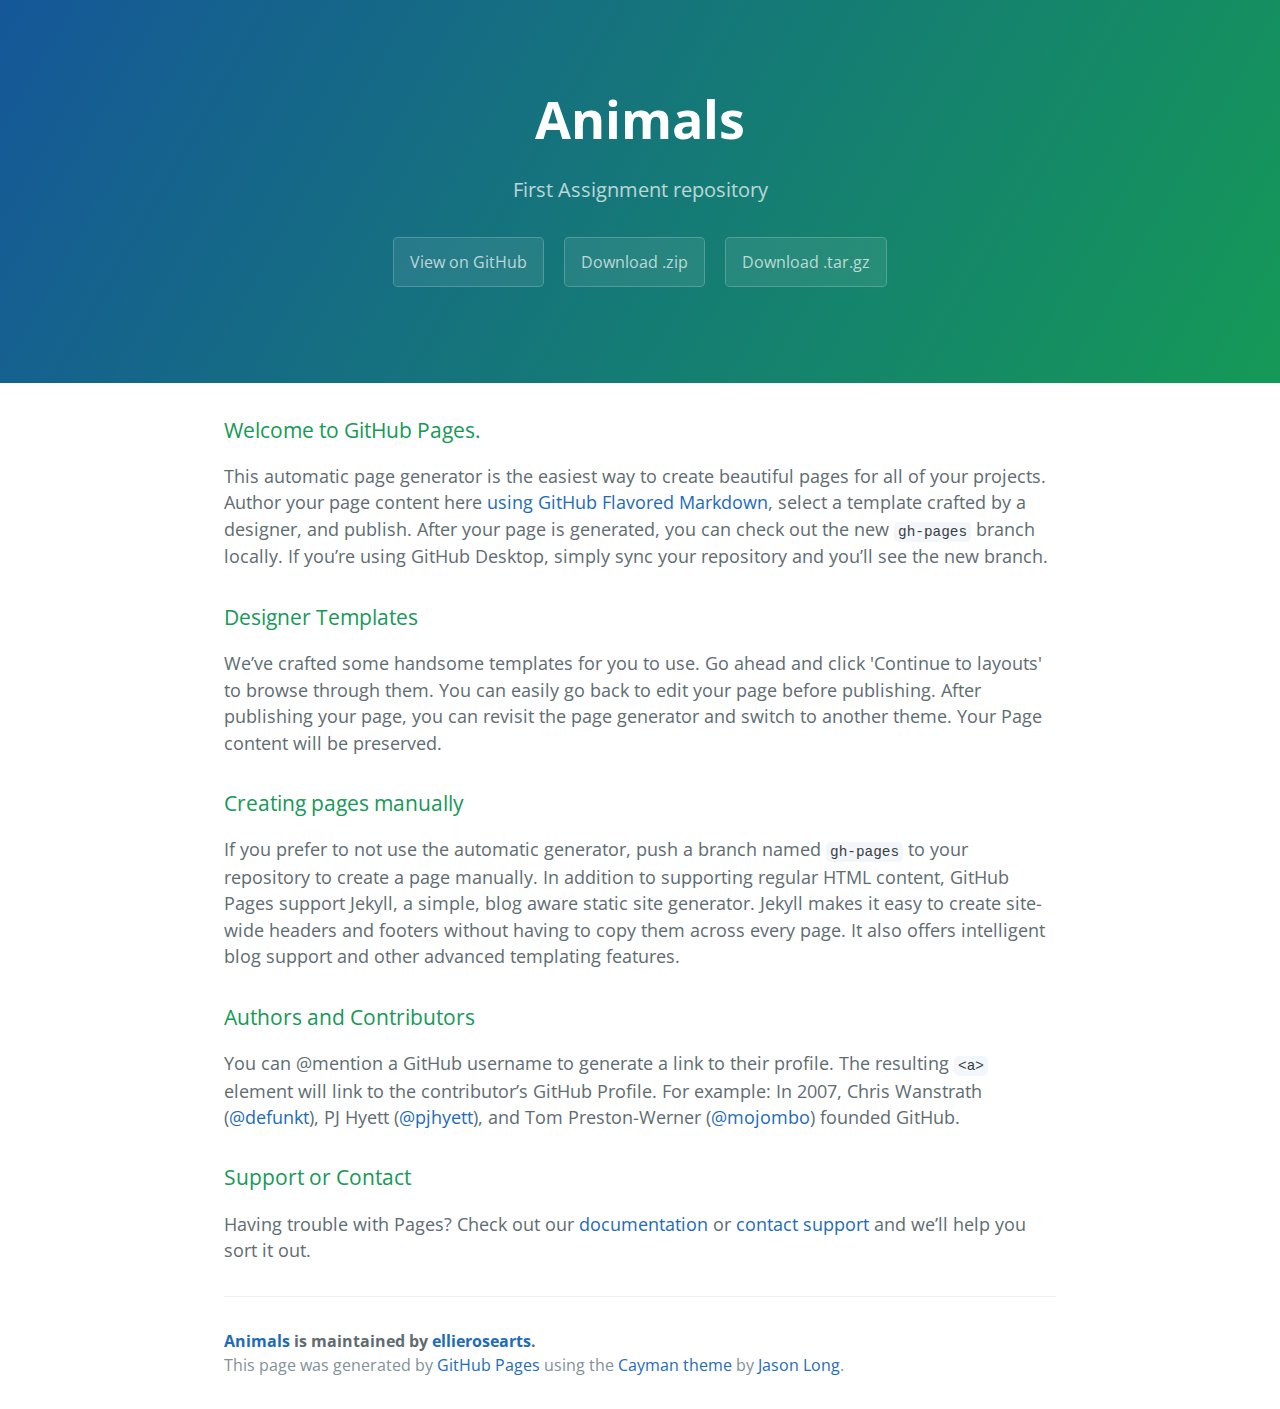
<file: index.html>
<!DOCTYPE html>
<html lang="en-us">
  <head>
    <meta charset="UTF-8">
    <title>Animals by ellierosearts</title>
    <meta name="viewport" content="width=device-width, initial-scale=1">
    <link rel="stylesheet" type="text/css" href="stylesheets/normalize.css" media="screen">
    <link href='https://fonts.googleapis.com/css?family=Open+Sans:400,700' rel='stylesheet' type='text/css'>
    <link rel="stylesheet" type="text/css" href="stylesheets/stylesheet.css" media="screen">
    <link rel="stylesheet" type="text/css" href="stylesheets/github-light.css" media="screen">
  </head>
  <body>
    <section class="page-header">
      <h1 class="project-name">Animals</h1>
      <h2 class="project-tagline">First Assignment repository</h2>
      <a href="https://github.com/ellierosearts/Animals" class="btn">View on GitHub</a>
      <a href="https://github.com/ellierosearts/Animals/zipball/master" class="btn">Download .zip</a>
      <a href="https://github.com/ellierosearts/Animals/tarball/master" class="btn">Download .tar.gz</a>
    </section>

    <section class="main-content">
      <h3>
<a id="welcome-to-github-pages" class="anchor" href="#welcome-to-github-pages" aria-hidden="true"><span aria-hidden="true" class="octicon octicon-link"></span></a>Welcome to GitHub Pages.</h3>

<p>This automatic page generator is the easiest way to create beautiful pages for all of your projects. Author your page content here <a href="https://guides.github.com/features/mastering-markdown/">using GitHub Flavored Markdown</a>, select a template crafted by a designer, and publish. After your page is generated, you can check out the new <code>gh-pages</code> branch locally. If you’re using GitHub Desktop, simply sync your repository and you’ll see the new branch.</p>

<h3>
<a id="designer-templates" class="anchor" href="#designer-templates" aria-hidden="true"><span aria-hidden="true" class="octicon octicon-link"></span></a>Designer Templates</h3>

<p>We’ve crafted some handsome templates for you to use. Go ahead and click 'Continue to layouts' to browse through them. You can easily go back to edit your page before publishing. After publishing your page, you can revisit the page generator and switch to another theme. Your Page content will be preserved.</p>

<h3>
<a id="creating-pages-manually" class="anchor" href="#creating-pages-manually" aria-hidden="true"><span aria-hidden="true" class="octicon octicon-link"></span></a>Creating pages manually</h3>

<p>If you prefer to not use the automatic generator, push a branch named <code>gh-pages</code> to your repository to create a page manually. In addition to supporting regular HTML content, GitHub Pages support Jekyll, a simple, blog aware static site generator. Jekyll makes it easy to create site-wide headers and footers without having to copy them across every page. It also offers intelligent blog support and other advanced templating features.</p>

<h3>
<a id="authors-and-contributors" class="anchor" href="#authors-and-contributors" aria-hidden="true"><span aria-hidden="true" class="octicon octicon-link"></span></a>Authors and Contributors</h3>

<p>You can @mention a GitHub username to generate a link to their profile. The resulting <code>&lt;a&gt;</code> element will link to the contributor’s GitHub Profile. For example: In 2007, Chris Wanstrath (<a href="https://github.com/defunkt" class="user-mention">@defunkt</a>), PJ Hyett (<a href="https://github.com/pjhyett" class="user-mention">@pjhyett</a>), and Tom Preston-Werner (<a href="https://github.com/mojombo" class="user-mention">@mojombo</a>) founded GitHub.</p>

<h3>
<a id="support-or-contact" class="anchor" href="#support-or-contact" aria-hidden="true"><span aria-hidden="true" class="octicon octicon-link"></span></a>Support or Contact</h3>

<p>Having trouble with Pages? Check out our <a href="https://help.github.com/pages">documentation</a> or <a href="https://github.com/contact">contact support</a> and we’ll help you sort it out.</p>

      <footer class="site-footer">
        <span class="site-footer-owner"><a href="https://github.com/ellierosearts/Animals">Animals</a> is maintained by <a href="https://github.com/ellierosearts">ellierosearts</a>.</span>

        <span class="site-footer-credits">This page was generated by <a href="https://pages.github.com">GitHub Pages</a> using the <a href="https://github.com/jasonlong/cayman-theme">Cayman theme</a> by <a href="https://twitter.com/jasonlong">Jason Long</a>.</span>
      </footer>

    </section>

  
  </body>
</html>
</file>
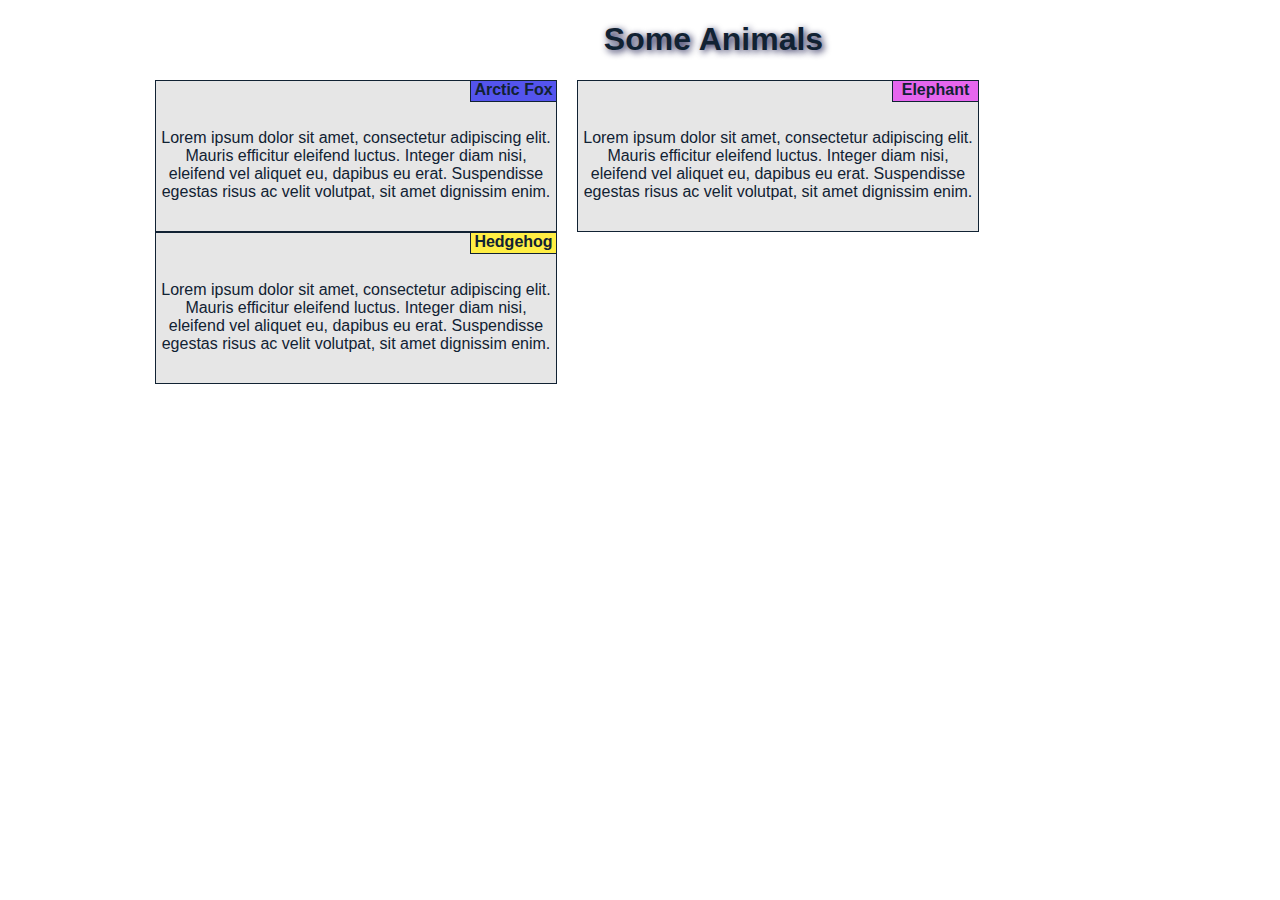
<file: site/index.html>
<!DOCTYPE html>
<html>
<head>
	<title>Some Animals</title>
	<style>
	body {font-family: arial, verdana, sans-serif;
text-align: center;
color: #112233;
margin-left: 155px; 
}
h1 {text-shadow: 2px 2px 7px #111144;}
div {
  border: 1px solid #112233;
  width: 400px;
  height: 150px;
  background-color: #e6e6e6;
  float: left;
  margin-right: 20px
}
#arctic { border: 1px solid #112233;
  width: 85px;
  height: 20px; 
  background-color: #5454ee;
position: relative;
 left: 314px;
  bottom: 17px;
  margin-bottom: 10px;
}
#hedge { border: 1px solid #112233;
  width: 85px;
  height: 20px;
  background-color: #ffee44;
position: relative;
bottom: 17px;
left: 314px;
margin-bottom: 10px;}
#elephant {border: 1px solid #112233;
  width: 85px;
  height: 20px;
  background-color: #e666ee;
position: relative;
  bottom:17px;
  left: 314px;
  margin-bottom: 10px;
}</style>
</head>
<body>
    <h1>Some Animals</h1>
    <div> <p id= "arctic"><b>Arctic Fox </b> </p>Lorem ipsum dolor sit amet, consectetur adipiscing elit. Mauris efficitur eleifend luctus. Integer diam nisi, eleifend vel aliquet eu, dapibus eu erat. Suspendisse egestas risus ac velit volutpat, sit amet dignissim enim.</div>
    
    <div> <p id= "elephant"><b>Elephant</b> </p>Lorem ipsum dolor sit amet, consectetur adipiscing elit. Mauris efficitur eleifend luctus. Integer diam nisi, eleifend vel aliquet eu, dapibus eu erat. Suspendisse egestas risus ac velit volutpat, sit amet dignissim enim.</div>
    <div><p id= "hedge"><b>Hedgehog </b></p>Lorem ipsum dolor sit amet, consectetur adipiscing elit. Mauris efficitur eleifend luctus. Integer diam nisi, eleifend vel aliquet eu, dapibus eu erat. Suspendisse egestas risus ac velit volutpat, sit amet dignissim enim.</div>

</body>
</html>
</file>
<file: stylesheets/stylesheet.css>
* {
  box-sizing: border-box; }

body {
  padding: 0;
  margin: 0;
  font-family: "Open Sans", "Helvetica Neue", Helvetica, Arial, sans-serif;
  font-size: 16px;
  line-height: 1.5;
  color: #606c71; }

a {
  color: #1e6bb8;
  text-decoration: none; }
  a:hover {
    text-decoration: underline; }

.btn {
  display: inline-block;
  margin-bottom: 1rem;
  color: rgba(255, 255, 255, 0.7);
  background-color: rgba(255, 255, 255, 0.08);
  border-color: rgba(255, 255, 255, 0.2);
  border-style: solid;
  border-width: 1px;
  border-radius: 0.3rem;
  transition: color 0.2s, background-color 0.2s, border-color 0.2s; }
  .btn + .btn {
    margin-left: 1rem; }

.btn:hover {
  color: rgba(255, 255, 255, 0.8);
  text-decoration: none;
  background-color: rgba(255, 255, 255, 0.2);
  border-color: rgba(255, 255, 255, 0.3); }

@media screen and (min-width: 64em) {
  .btn {
    padding: 0.75rem 1rem; } }

@media screen and (min-width: 42em) and (max-width: 64em) {
  .btn {
    padding: 0.6rem 0.9rem;
    font-size: 0.9rem; } }

@media screen and (max-width: 42em) {
  .btn {
    display: block;
    width: 100%;
    padding: 0.75rem;
    font-size: 0.9rem; }
    .btn + .btn {
      margin-top: 1rem;
      margin-left: 0; } }

.page-header {
  color: #fff;
  text-align: center;
  background-color: #159957;
  background-image: linear-gradient(120deg, #155799, #159957); }

@media screen and (min-width: 64em) {
  .page-header {
    padding: 5rem 6rem; } }

@media screen and (min-width: 42em) and (max-width: 64em) {
  .page-header {
    padding: 3rem 4rem; } }

@media screen and (max-width: 42em) {
  .page-header {
    padding: 2rem 1rem; } }

.project-name {
  margin-top: 0;
  margin-bottom: 0.1rem; }

@media screen and (min-width: 64em) {
  .project-name {
    font-size: 3.25rem; } }

@media screen and (min-width: 42em) and (max-width: 64em) {
  .project-name {
    font-size: 2.25rem; } }

@media screen and (max-width: 42em) {
  .project-name {
    font-size: 1.75rem; } }

.project-tagline {
  margin-bottom: 2rem;
  font-weight: normal;
  opacity: 0.7; }

@media screen and (min-width: 64em) {
  .project-tagline {
    font-size: 1.25rem; } }

@media screen and (min-width: 42em) and (max-width: 64em) {
  .project-tagline {
    font-size: 1.15rem; } }

@media screen and (max-width: 42em) {
  .project-tagline {
    font-size: 1rem; } }

.main-content :first-child {
  margin-top: 0; }
.main-content img {
  max-width: 100%; }
.main-content h1, .main-content h2, .main-content h3, .main-content h4, .main-content h5, .main-content h6 {
  margin-top: 2rem;
  margin-bottom: 1rem;
  font-weight: normal;
  color: #159957; }
.main-content p {
  margin-bottom: 1em; }
.main-content code {
  padding: 2px 4px;
  font-family: Consolas, "Liberation Mono", Menlo, Courier, monospace;
  font-size: 0.9rem;
  color: #383e41;
  background-color: #f3f6fa;
  border-radius: 0.3rem; }
.main-content pre {
  padding: 0.8rem;
  margin-top: 0;
  margin-bottom: 1rem;
  font: 1rem Consolas, "Liberation Mono", Menlo, Courier, monospace;
  color: #567482;
  word-wrap: normal;
  background-color: #f3f6fa;
  border: solid 1px #dce6f0;
  border-radius: 0.3rem; }
  .main-content pre > code {
    padding: 0;
    margin: 0;
    font-size: 0.9rem;
    color: #567482;
    word-break: normal;
    white-space: pre;
    background: transparent;
    border: 0; }
.main-content .highlight {
  margin-bottom: 1rem; }
  .main-content .highlight pre {
    margin-bottom: 0;
    word-break: normal; }
.main-content .highlight pre, .main-content pre {
  padding: 0.8rem;
  overflow: auto;
  font-size: 0.9rem;
  line-height: 1.45;
  border-radius: 0.3rem; }
.main-content pre code, .main-content pre tt {
  display: inline;
  max-width: initial;
  padding: 0;
  margin: 0;
  overflow: initial;
  line-height: inherit;
  word-wrap: normal;
  background-color: transparent;
  border: 0; }
  .main-content pre code:before, .main-content pre code:after, .main-content pre tt:before, .main-content pre tt:after {
    content: normal; }
.main-content ul, .main-content ol {
  margin-top: 0; }
.main-content blockquote {
  padding: 0 1rem;
  margin-left: 0;
  color: #819198;
  border-left: 0.3rem solid #dce6f0; }
  .main-content blockquote > :first-child {
    margin-top: 0; }
  .main-content blockquote > :last-child {
    margin-bottom: 0; }
.main-content table {
  display: block;
  width: 100%;
  overflow: auto;
  word-break: normal;
  word-break: keep-all; }
  .main-content table th {
    font-weight: bold; }
  .main-content table th, .main-content table td {
    padding: 0.5rem 1rem;
    border: 1px solid #e9ebec; }
.main-content dl {
  padding: 0; }
  .main-content dl dt {
    padding: 0;
    margin-top: 1rem;
    font-size: 1rem;
    font-weight: bold; }
  .main-content dl dd {
    padding: 0;
    margin-bottom: 1rem; }
.main-content hr {
  height: 2px;
  padding: 0;
  margin: 1rem 0;
  background-color: #eff0f1;
  border: 0; }

@media screen and (min-width: 64em) {
  .main-content {
    max-width: 64rem;
    padding: 2rem 6rem;
    margin: 0 auto;
    font-size: 1.1rem; } }

@media screen and (min-width: 42em) and (max-width: 64em) {
  .main-content {
    padding: 2rem 4rem;
    font-size: 1.1rem; } }

@media screen and (max-width: 42em) {
  .main-content {
    padding: 2rem 1rem;
    font-size: 1rem; } }

.site-footer {
  padding-top: 2rem;
  margin-top: 2rem;
  border-top: solid 1px #eff0f1; }

.site-footer-owner {
  display: block;
  font-weight: bold; }

.site-footer-credits {
  color: #819198; }

@media screen and (min-width: 64em) {
  .site-footer {
    font-size: 1rem; } }

@media screen and (min-width: 42em) and (max-width: 64em) {
  .site-footer {
    font-size: 1rem; } }

@media screen and (max-width: 42em) {
  .site-footer {
    font-size: 0.9rem; } }
</file>
<file: stylesheets/github-light.css>
/*
The MIT License (MIT)

Copyright (c) 2016 GitHub, Inc.

Permission is hereby granted, free of charge, to any person obtaining a copy
of this software and associated documentation files (the "Software"), to deal
in the Software without restriction, including without limitation the rights
to use, copy, modify, merge, publish, distribute, sublicense, and/or sell
copies of the Software, and to permit persons to whom the Software is
furnished to do so, subject to the following conditions:

The above copyright notice and this permission notice shall be included in all
copies or substantial portions of the Software.

THE SOFTWARE IS PROVIDED "AS IS", WITHOUT WARRANTY OF ANY KIND, EXPRESS OR
IMPLIED, INCLUDING BUT NOT LIMITED TO THE WARRANTIES OF MERCHANTABILITY,
FITNESS FOR A PARTICULAR PURPOSE AND NONINFRINGEMENT. IN NO EVENT SHALL THE
AUTHORS OR COPYRIGHT HOLDERS BE LIABLE FOR ANY CLAIM, DAMAGES OR OTHER
LIABILITY, WHETHER IN AN ACTION OF CONTRACT, TORT OR OTHERWISE, ARISING FROM,
OUT OF OR IN CONNECTION WITH THE SOFTWARE OR THE USE OR OTHER DEALINGS IN THE
SOFTWARE.

*/

.pl-c /* comment */ {
  color: #969896;
}

.pl-c1 /* constant, variable.other.constant, support, meta.property-name, support.constant, support.variable, meta.module-reference, markup.raw, meta.diff.header */,
.pl-s .pl-v /* string variable */ {
  color: #0086b3;
}

.pl-e /* entity */,
.pl-en /* entity.name */ {
  color: #795da3;
}

.pl-smi /* variable.parameter.function, storage.modifier.package, storage.modifier.import, storage.type.java, variable.other */,
.pl-s .pl-s1 /* string source */ {
  color: #333;
}

.pl-ent /* entity.name.tag */ {
  color: #63a35c;
}

.pl-k /* keyword, storage, storage.type */ {
  color: #a71d5d;
}

.pl-s /* string */,
.pl-pds /* punctuation.definition.string, string.regexp.character-class */,
.pl-s .pl-pse .pl-s1 /* string punctuation.section.embedded source */,
.pl-sr /* string.regexp */,
.pl-sr .pl-cce /* string.regexp constant.character.escape */,
.pl-sr .pl-sre /* string.regexp source.ruby.embedded */,
.pl-sr .pl-sra /* string.regexp string.regexp.arbitrary-repitition */ {
  color: #183691;
}

.pl-v /* variable */ {
  color: #ed6a43;
}

.pl-id /* invalid.deprecated */ {
  color: #b52a1d;
}

.pl-ii /* invalid.illegal */ {
  color: #f8f8f8;
  background-color: #b52a1d;
}

.pl-sr .pl-cce /* string.regexp constant.character.escape */ {
  font-weight: bold;
  color: #63a35c;
}

.pl-ml /* markup.list */ {
  color: #693a17;
}

.pl-mh /* markup.heading */,
.pl-mh .pl-en /* markup.heading entity.name */,
.pl-ms /* meta.separator */ {
  font-weight: bold;
  color: #1d3e81;
}

.pl-mq /* markup.quote */ {
  color: #008080;
}

.pl-mi /* markup.italic */ {
  font-style: italic;
  color: #333;
}

.pl-mb /* markup.bold */ {
  font-weight: bold;
  color: #333;
}

.pl-md /* markup.deleted, meta.diff.header.from-file */ {
  color: #bd2c00;
  background-color: #ffecec;
}

.pl-mi1 /* markup.inserted, meta.diff.header.to-file */ {
  color: #55a532;
  background-color: #eaffea;
}

.pl-mdr /* meta.diff.range */ {
  font-weight: bold;
  color: #795da3;
}

.pl-mo /* meta.output */ {
  color: #1d3e81;
}
</file>
